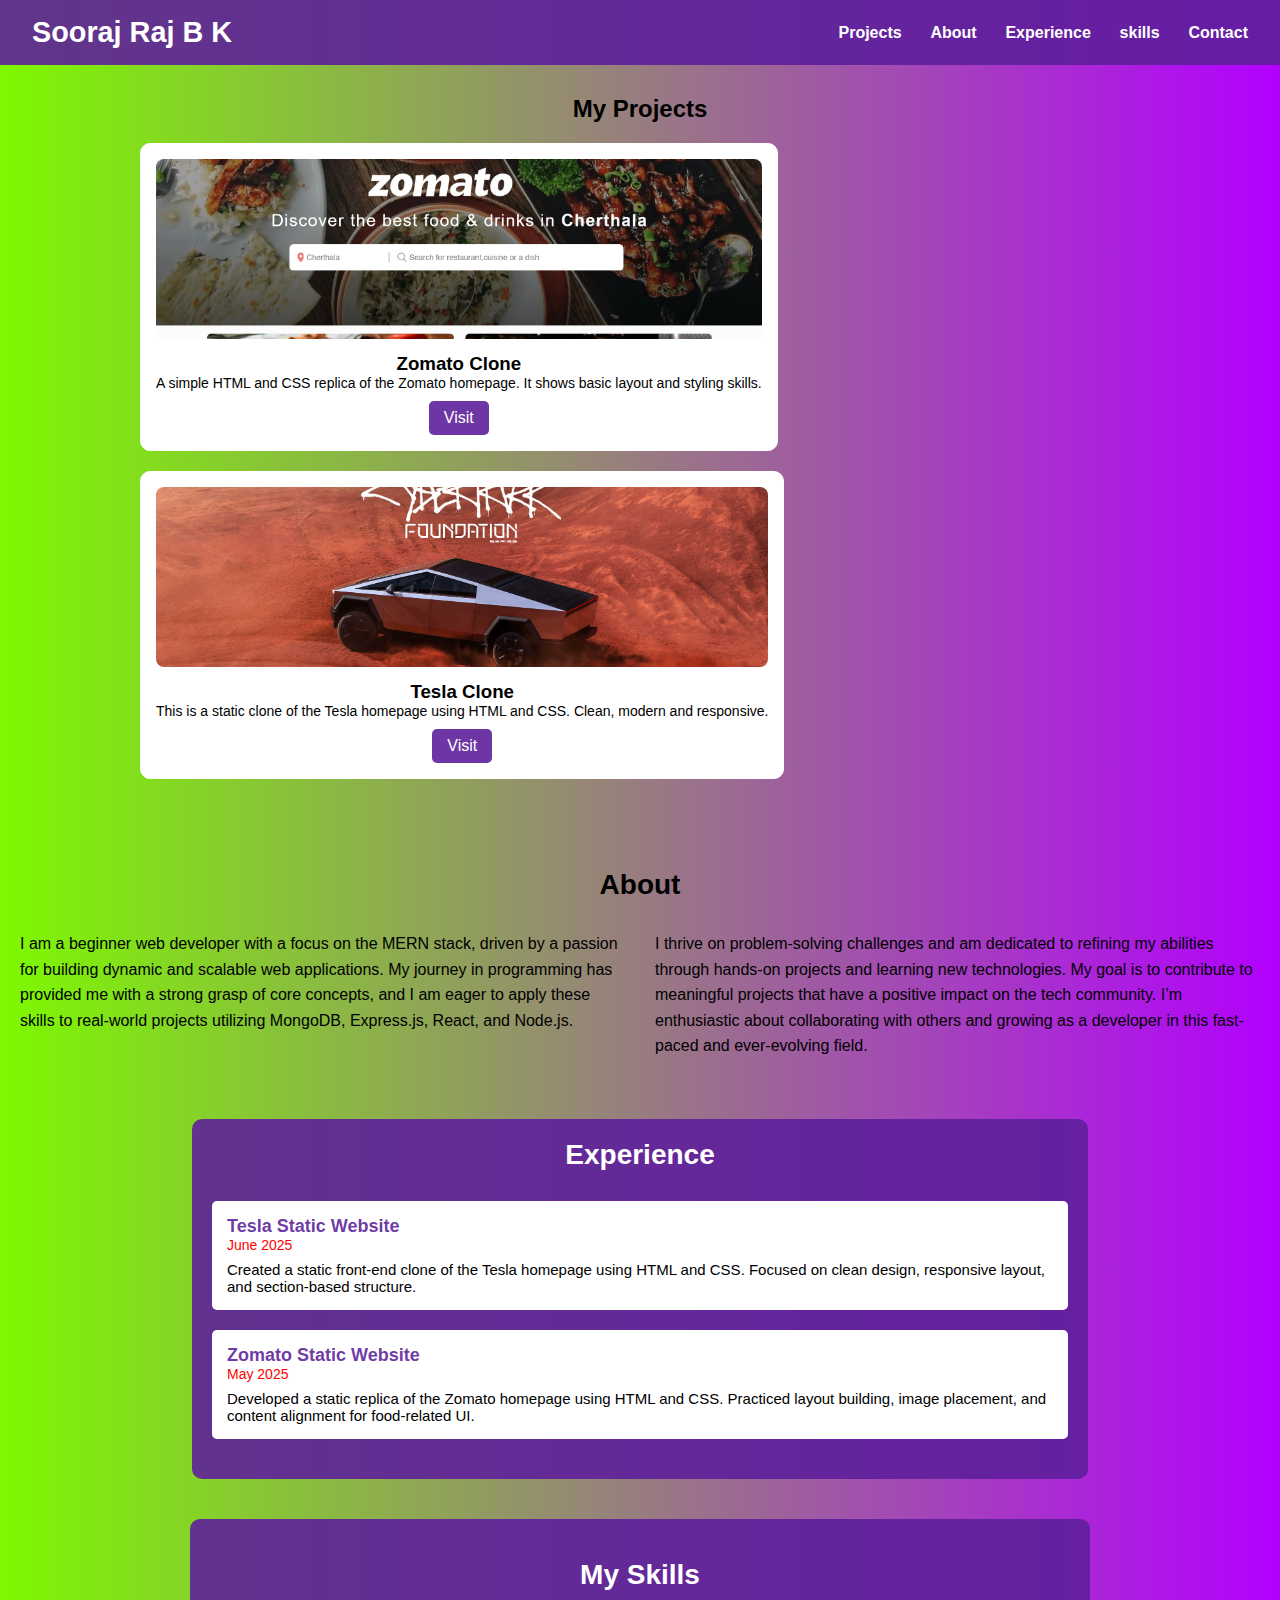
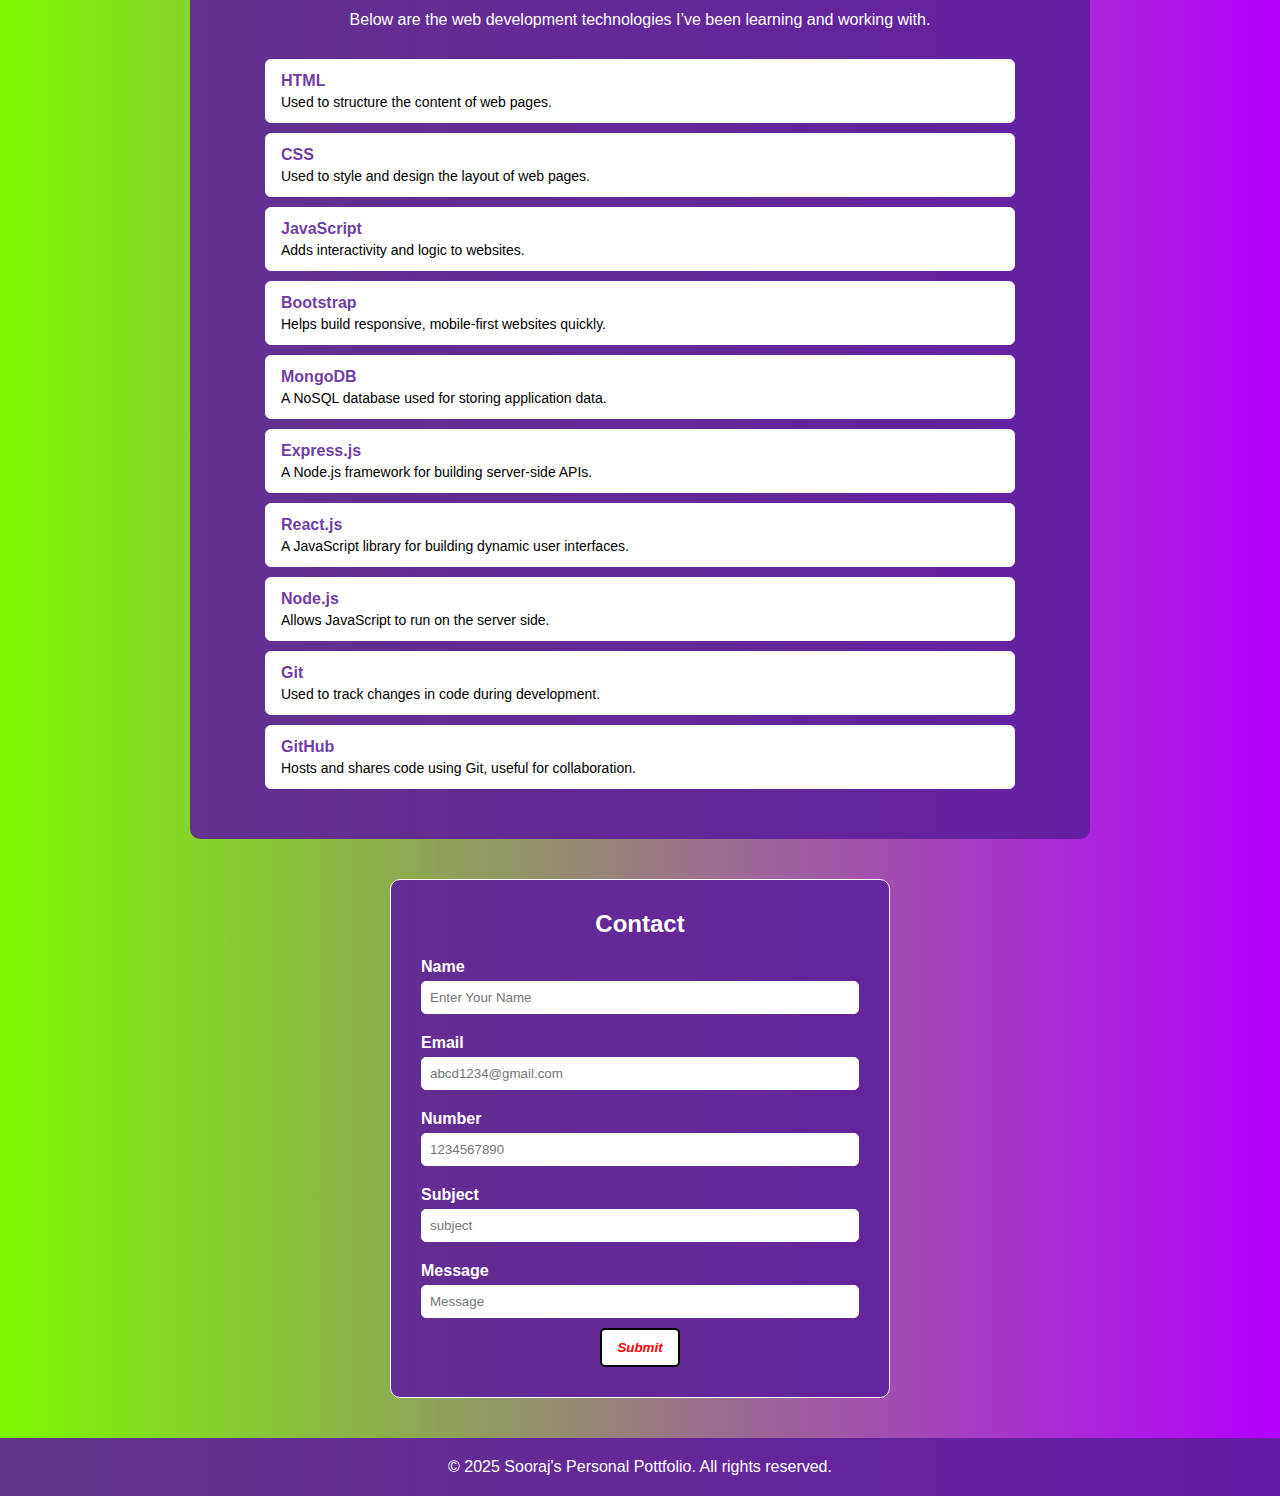
<file: index.html>
<!DOCTYPE html>
<html lang="en">
<head>
    <meta charset="UTF-8">
    <meta name="viewport" content="width=device-width, initial-scale=1.0">
    <title>Personal portfolio</title>
    <link rel="stylesheet" href="style.css">
</head>
<body>
    <header>
        <nav>
            <h1>Sooraj Raj B K</h1>
            <ul>
                <li><a href="#project">Projects</a></li>
                <li><a href="#about">About</a></li>
                <li><a href="#experience">Experience</a></li>
                <li><a href="#skills">skills</a></li>
                <li><a href="#contact">Contact</a></li>
            </ul>
        </nav>
    </header>
      <section class="projects-section">
    <h2>My Projects</h2>
    <div class="project-container">
      
      <div class="project-card">
        <img src="project1.jpg" alt="Zomato Clone">
        <h3>Zomato Clone</h3>
        <p>A simple HTML and CSS replica of the Zomato homepage. It shows basic layout and styling skills.</p>
        <a class="visit-btn" href="https://sooraj-bk.github.io/new-zomato/" target="_blank">Visit</a>
      </div>

      <div class="project-card">
        <img src="project2.jpg" alt="Tesla Clone">
        <h3>Tesla Clone</h3>
        <p>This is a static clone of the Tesla homepage using HTML and CSS. Clean, modern and responsive.</p>
        <a class="visit-btn" href="https://sooraj-bk.github.io/Tesla/" target="_blank">Visit</a>
      </div>

    </div>
  </section>
    <section class="about-section" id="about">
    <h2>About</h2>
    <div class="about-content">
      <div class="about-left">
        <p>
          I am a beginner web developer with a focus on the MERN stack, driven by a passion for building dynamic and scalable web applications. My journey in programming has provided me with a strong grasp of core concepts, and I am eager to apply these skills to real-world projects utilizing MongoDB, Express.js, React, and Node.js.
        </p>
      </div>
      <div class="about-right">
        <p>
          I thrive on problem-solving challenges and am dedicated to refining my abilities through hands-on projects and learning new technologies. My goal is to contribute to meaningful projects that have a positive impact on the tech community. I’m enthusiastic about collaborating with others and growing as a developer in this fast-paced and ever-evolving field.
        </p>
      </div>
    </div>
  </section>
  <section class="experience-section" id="experience">
    <h2>Experience</h2>

    <div class="experience-item">
      <h3>Tesla Static Website</h3>
      <span>June 2025</span>
      <p>Created a static front-end clone of the Tesla homepage using HTML and CSS. Focused on clean design, responsive layout, and section-based structure.</p>
    </div>

    <div class="experience-item">
      <h3>Zomato Static Website</h3>
      <span>May 2025</span>
      <p>Developed a static replica of the Zomato homepage using HTML and CSS. Practiced layout building, image placement, and content alignment for food-related UI.</p>
    </div>

  </section>
   <section class="skills-section" id="skills">
    <h2>My Skills</h2>

    <p class="skills-description">
      Below are the web development technologies I’ve been learning and working with.
    </p>

    <ul class="skills-list">
      <li>
        <span class="skill-name">HTML</span>
        <span class="skill-desc">Used to structure the content of web pages.</span>
      </li>
      <li>
        <span class="skill-name">CSS</span>
        <span class="skill-desc">Used to style and design the layout of web pages.</span>
      </li>
      <li>
        <span class="skill-name">JavaScript</span>
        <span class="skill-desc">Adds interactivity and logic to websites.</span>
      </li>
      <li>
        <span class="skill-name">Bootstrap</span>
        <span class="skill-desc">Helps build responsive, mobile-first websites quickly.</span>
      </li>
      <li>
        <span class="skill-name">MongoDB</span>
        <span class="skill-desc">A NoSQL database used for storing application data.</span>
      </li>
      <li>
        <span class="skill-name">Express.js</span>
        <span class="skill-desc">A Node.js framework for building server-side APIs.</span>
      </li>
      <li>
        <span class="skill-name">React.js</span>
        <span class="skill-desc">A JavaScript library for building dynamic user interfaces.</span>
      </li>
      <li>
        <span class="skill-name">Node.js</span>
        <span class="skill-desc">Allows JavaScript to run on the server side.</span>
      </li>
      <li>
        <span class="skill-name">Git</span>
        <span class="skill-desc">Used to track changes in code during development.</span>
      </li>
      <li>
        <span class="skill-name">GitHub</span>
        <span class="skill-desc">Hosts and shares code using Git, useful for collaboration.</span>
      </li>
    </ul>
  </section>

    <section class="contact" id="contact">
    <h2>Contact</h2>
    <form action="/submit">
      <label>Name</label>
      <input type="text" name="name" placeholder="Enter Your Name" required>
      <label>Email</label>
      <input type="email" name="email" placeholder="abcd1234@gmail.com" required>
      <label>Number</label>
      <input type="tel" name="number" placeholder="1234567890" required>
      <label>Subject</label>
      <input type="text" name="subject" placeholder="subject" required>
      <label>Message</label>
      <input type="text" name="message" placeholder="Message" required >
      <div class="butt">
        <button type="submit">Submit</button>
      </div>
    </form>
  </section>
    <footer>
        <p>&copy; 2025 Sooraj's Personal Pottfolio. All rights reserved.</p>
    </footer>
</body>
</html>
</file>
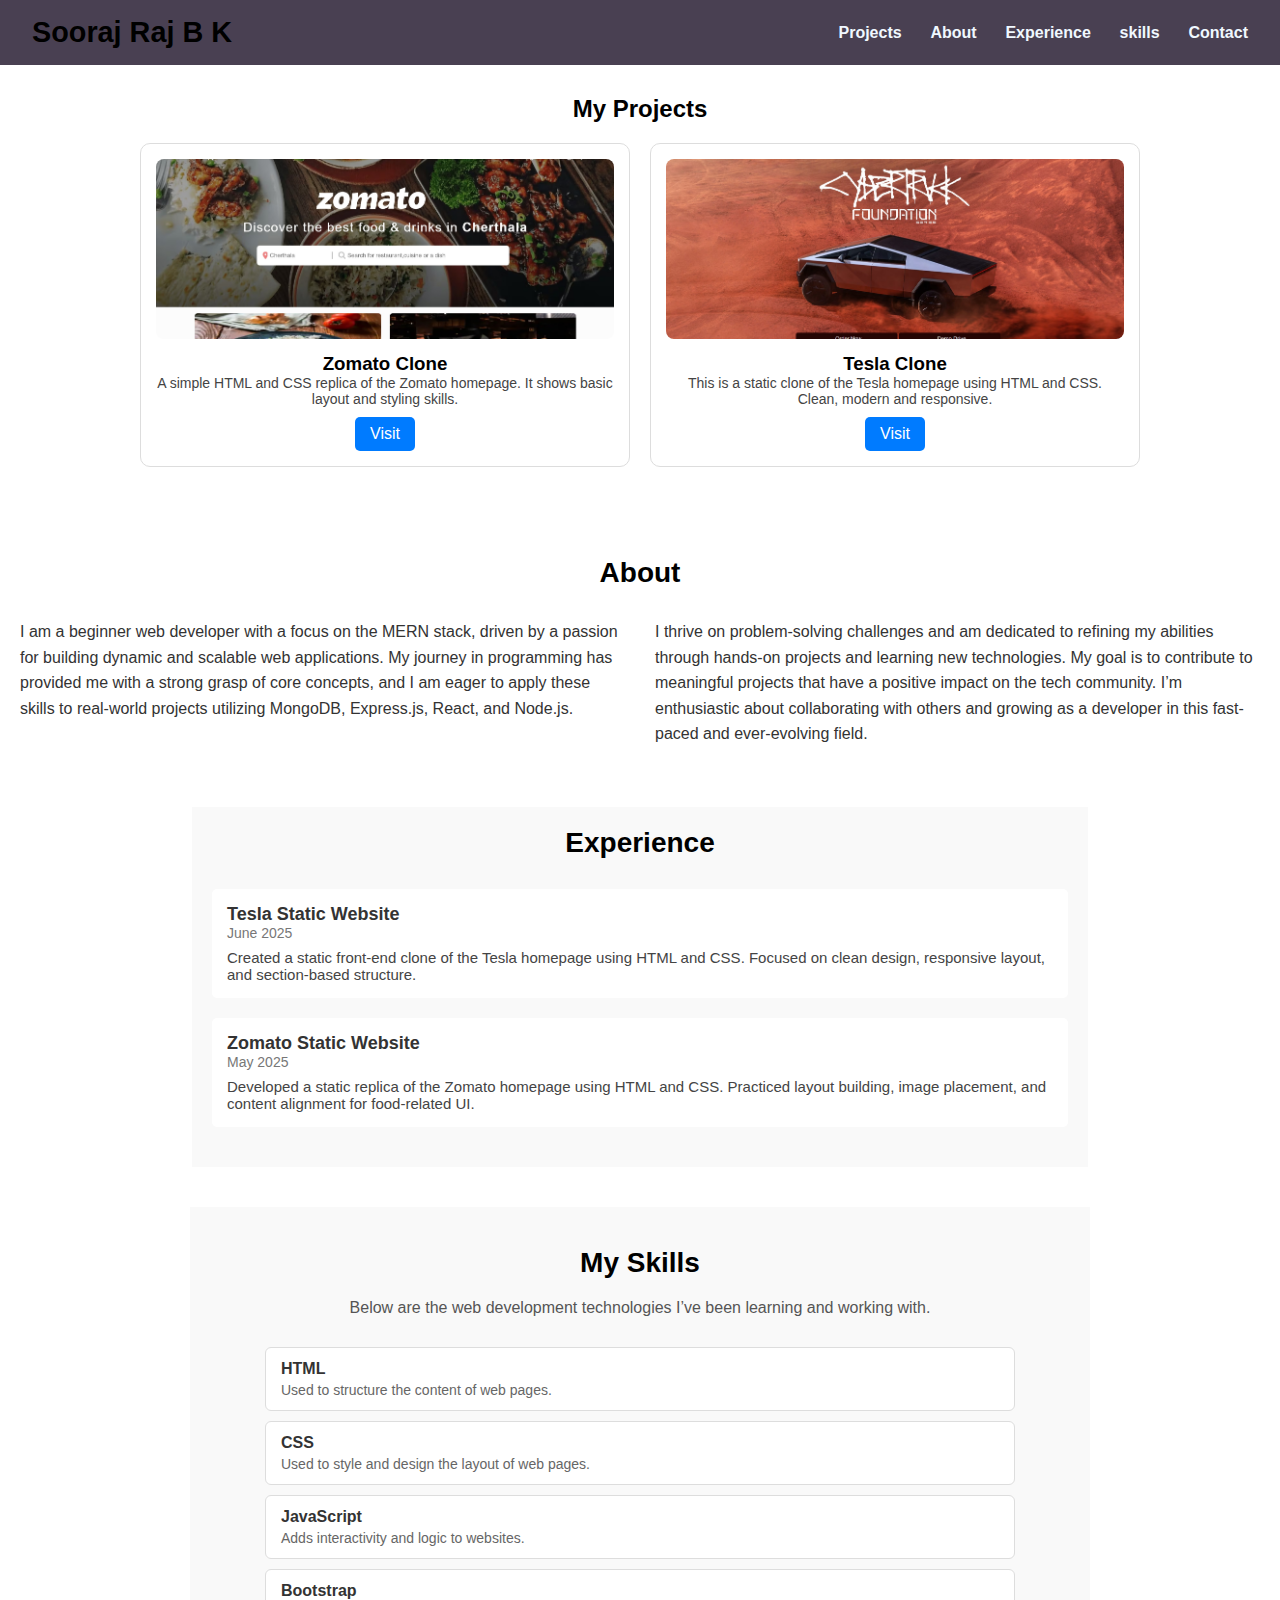
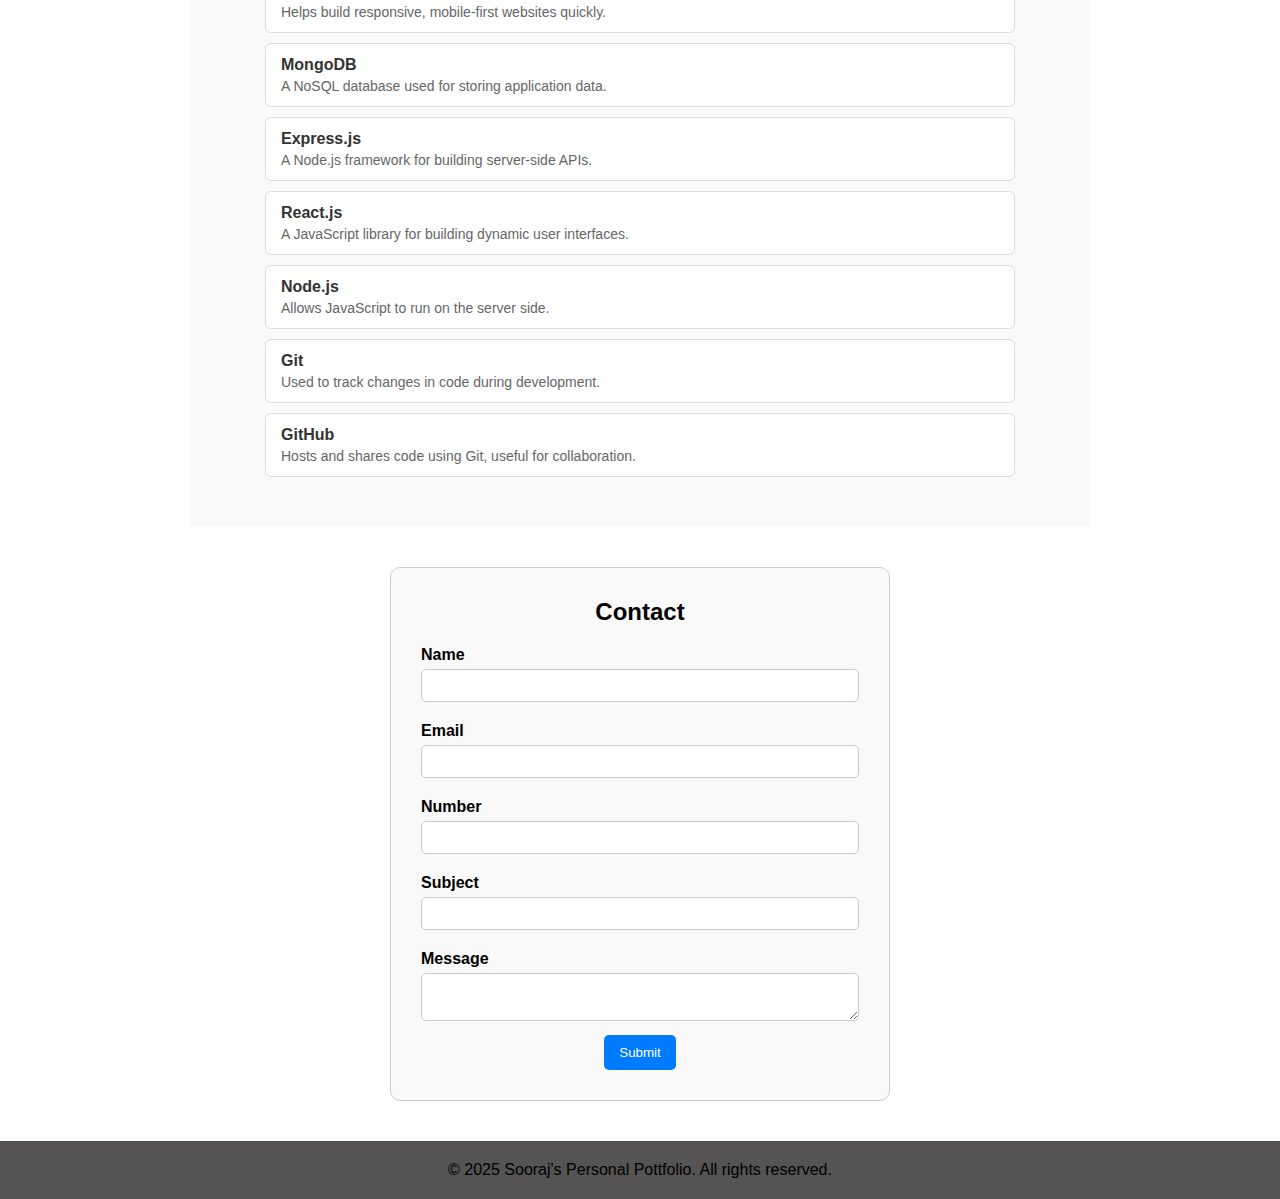
<file: day6.html>
<!DOCTYPE html>
<html lang="en">
<head>
    <meta charset="UTF-8">
    <meta name="viewport" content="width=device-width, initial-scale=1.0">
    <title>Personal portfolio</title>
    <link rel="stylesheet" href="style6.css">
</head>
<body>
    <header>
        <nav>
            <h1>Sooraj Raj B K</h1>
            <ul>
                <li><a href="#project">Projects</a></li>
                <li><a href="#about">About</a></li>
                <li><a href="#experience">Experience</a></li>
                <li><a href="#skills">skills</a></li>
                <li><a href="#contact">Contact</a></li>
            </ul>
        </nav>
    </header>
      <section class="projects-section">
    <h2>My Projects</h2>
    <div class="project-container">
      
      <div class="project-card">
        <img src="project1.jpg" alt="Zomato Clone">
        <h3>Zomato Clone</h3>
        <p>A simple HTML and CSS replica of the Zomato homepage. It shows basic layout and styling skills.</p>
        <a class="visit-btn" href="https://sooraj-bk.github.io/new-zomato/" target="_blank">Visit</a>
      </div>

      <div class="project-card">
        <img src="project2.jpg" alt="Tesla Clone">
        <h3>Tesla Clone</h3>
        <p>This is a static clone of the Tesla homepage using HTML and CSS. Clean, modern and responsive.</p>
        <a class="visit-btn" href="https://sooraj-bk.github.io/Tesla/" target="_blank">Visit</a>
      </div>

    </div>
  </section>
    <section class="about-section" id="about">
    <h2>About</h2>
    <div class="about-content">
      <div class="about-left">
        <p>
          I am a beginner web developer with a focus on the MERN stack, driven by a passion for building dynamic and scalable web applications. My journey in programming has provided me with a strong grasp of core concepts, and I am eager to apply these skills to real-world projects utilizing MongoDB, Express.js, React, and Node.js.
        </p>
      </div>
      <div class="about-right">
        <p>
          I thrive on problem-solving challenges and am dedicated to refining my abilities through hands-on projects and learning new technologies. My goal is to contribute to meaningful projects that have a positive impact on the tech community. I’m enthusiastic about collaborating with others and growing as a developer in this fast-paced and ever-evolving field.
        </p>
      </div>
    </div>
  </section>
  <section class="experience-section" id="experience">
    <h2>Experience</h2>

    <div class="experience-item">
      <h3>Tesla Static Website</h3>
      <span>June 2025</span>
      <p>Created a static front-end clone of the Tesla homepage using HTML and CSS. Focused on clean design, responsive layout, and section-based structure.</p>
    </div>

    <div class="experience-item">
      <h3>Zomato Static Website</h3>
      <span>May 2025</span>
      <p>Developed a static replica of the Zomato homepage using HTML and CSS. Practiced layout building, image placement, and content alignment for food-related UI.</p>
    </div>

  </section>
   <section class="skills-section" id="skills">
    <h2>My Skills</h2>

    <p class="skills-description">
      Below are the web development technologies I’ve been learning and working with.
    </p>

    <ul class="skills-list">
      <li>
        <span class="skill-name">HTML</span>
        <span class="skill-desc">Used to structure the content of web pages.</span>
      </li>
      <li>
        <span class="skill-name">CSS</span>
        <span class="skill-desc">Used to style and design the layout of web pages.</span>
      </li>
      <li>
        <span class="skill-name">JavaScript</span>
        <span class="skill-desc">Adds interactivity and logic to websites.</span>
      </li>
      <li>
        <span class="skill-name">Bootstrap</span>
        <span class="skill-desc">Helps build responsive, mobile-first websites quickly.</span>
      </li>
      <li>
        <span class="skill-name">MongoDB</span>
        <span class="skill-desc">A NoSQL database used for storing application data.</span>
      </li>
      <li>
        <span class="skill-name">Express.js</span>
        <span class="skill-desc">A Node.js framework for building server-side APIs.</span>
      </li>
      <li>
        <span class="skill-name">React.js</span>
        <span class="skill-desc">A JavaScript library for building dynamic user interfaces.</span>
      </li>
      <li>
        <span class="skill-name">Node.js</span>
        <span class="skill-desc">Allows JavaScript to run on the server side.</span>
      </li>
      <li>
        <span class="skill-name">Git</span>
        <span class="skill-desc">Used to track changes in code during development.</span>
      </li>
      <li>
        <span class="skill-name">GitHub</span>
        <span class="skill-desc">Hosts and shares code using Git, useful for collaboration.</span>
      </li>
    </ul>
  </section>

    <section class="contact" id="contact">
    <h2>Contact</h2>
    <form action="/submit">
      <label>Name</label>
      <input type="text" name="name" required>
      <label>Email</label>
      <input type="email" name="email" required>
      <label>Number</label>
      <input type="number" name="number" required>
      <label>Subject</label>
      <input type="text" name="subject" required>
      <label>Message</label>
      <textarea name="message" required></textarea>
      <div class="butt">
        <button type="submit">Submit</button>
      </div>
    </form>
  </section>
    <footer>
        <p>&copy; 2025 Sooraj's Personal Pottfolio. All rights reserved.</p>
    </footer>
</body>
</html>
</file>
<file: style.css>
:root{
  --color: white;
  --font-color: black;
  --bg-clr:rgba(93, 31, 155, 0.897);
}
* {
  box-sizing: border-box;
  padding: 0;
  margin: 0;
}

body {
  font-family: sans-serif;
  background:  linear-gradient(to right, #7df901, #b300ff);
}

header {
  padding: 1rem 2rem;
  background-color: var(--bg-clr);
}

nav {
  display: flex;
  justify-content: space-between;
  align-items: center;
}

nav h1 {
  font-size: 1.8rem;
  color: var(--color);
}

nav ul {
  display: flex;
  gap: 1.8rem;
  list-style: none;
}

nav li a {
  text-decoration: none;
  color: var(--color);
  font-weight: bold;
}

.projects-section {
  padding: 30px;
  text-align: center;
}

.projects-section h2 {
  margin-bottom: 20px;
}

.project-container {
  display: flex;          
  flex-wrap: wrap;        
  gap: 20px;              
  max-width: 1000px;
  margin: auto;  
}         

.project-card {
  background-color: var(--color);
  border: 1px solid var(--color);
  border-radius: 10px;
  padding: 15px;
}

.project-card img {
  width: 100%;
  height: 180px;
  object-fit: cover;
  border-radius: 8px;
}

.project-card h3 {
  margin-top: 10px;
}

.project-card p {
  font-size: 14px;
  color: var(--font-color);
}

.visit-btn {
  display: inline-block;
  margin-top: 10px;
  padding: 8px 15px;
  background-color: var(--bg-clr);
  color: var(--color);
  text-decoration: none;
  border-radius: 5px;
}

.about-section {
  width: 100%;
  margin: 40px auto;
  padding: 20px;
}

.about-section h2 {
  text-align: center;
  font-size: 28px;
  margin-bottom: 30px;
}

.about-content {
  display: flex;
  gap: 30px;
}

.about-left,
.about-right {
  flex: 1;
  font-size: 16px;
  line-height: 1.6;
  color: var(--font-color);
}

.experience-section {
  width: 70%;
  margin: 40px auto;
  padding: 20px;
  background-color: var(--bg-clr);
  border-radius: 10px;
}

.experience-section h2 {
  text-align: center;
  font-size: 28px;
  margin-bottom: 30px;
  color: var(--color);
}

.experience-item {
  background-color: var(--color);
  padding: 15px;
  margin-bottom: 20px;
  border-radius: 5px;
}

.experience-item h3 {
  margin: 0;
  font-size: 18px;
  color: var(--bg-clr);
}

.experience-item span {
  display: block;
  font-size: 14px;
  color:  red;
  margin-bottom: 8px;
}

.experience-item p {
  font-size: 15px;
  color: var(--font-color);
  margin: 0;
}

.skills-section {
  background-color: var(--bg-clr);
  padding: 40px 20px;
  max-width: 900px;
  margin: 0 auto;
  border-radius: 10px;
}

.skills-section h2 {
  text-align: center;
  font-size: 28px;
  margin-bottom: 20px;
  color: var(--color);
}

.skills-description {
  text-align: center;
  font-size: 16px;
  max-width: 750px;
  margin: 0 auto 30px;
  color: var(--color);
}

.skills-list {
  list-style: none;
  padding: 0;
  max-width: 750px;
  margin: 0 auto;
}

.skills-list li {
  background-color: var(--color);
  padding: 12px 15px;
  margin-bottom: 10px;
  border: 1px solid var(--color);
  border-radius: 6px;
  font-size: 16px;
  color: var(--font-color);
}

.skill-name {
  font-weight: bold;
  color: var(--bg-clr);
}

.skill-desc {
  display: block;
  font-size: 14px;
  color: var(--font-color);
  margin-top: 4px;
}

.contact {
  background-color: var(--bg-clr);
  padding: 30px;
  max-width: 500px;
  margin: 40px auto;
  border: 1px solid var(--color);
  border-radius: 10px;
}

.contact h2 {
  text-align: center;
  margin-bottom: 20px;
  color: var(--color);
}

form label {
  display: block;
  color: var(--color);
  margin-top: 10px;
  font-weight: bold;
}

form input,
form textarea {
  width: 100%;
  padding: 8px;
  margin-top: 5px;
  margin-bottom: 10px;
  border: 1px solid var(--color);
  border-radius: 5px;
}

form button {
  background-color: var(--color);
  color: red;
  padding: 10px 15px;
  border: none;
  font-weight: 900;
  font-style: oblique;
  border-radius: 5px;
  text-align: center;
  border: 2px solid var(--font-color);
}

.butt {
  text-align: center;
}

form button a {
  color: var(--color);
  text-decoration: none;
}

footer {
  background-color: var(--bg-clr);
  width: 100%;
  text-align: center;
  padding: 20px;
  color: var(--color);
}

@media only screen and (max-width: 768px) {
  
  nav {
    flex-direction: column;
    align-items: flex-start;
  }

  nav ul {
    flex-direction: column;
    gap: 10px;
    margin-top: 10px;
  }

  nav li a {
    font-size: 16px;
  }

  .project-container {
    gap: 15px;
  }

  .about-content {
    flex-direction: column;
  }

  .about-left, .about-right {
    font-size: 15px;
  }

  .experience-section,
  .skills-section,
  .contact {
    width: 90%;
    padding: 20px;
    margin: 30px auto;
  }

  .skills-list li {
    font-size: 14px;
  }

  .skill-desc {
    font-size: 13px;
  }

  form input,
  form textarea {
    font-size: 14px;
  }

  form button {
    font-size: 14px;
  }

  footer {
    font-size: 14px;
    padding: 15px;
  }
}
</file>
<file: style6.css>
* {
    box-sizing: border-box;
    padding: 0;
    margin: 0;
}

body {
    font-family: sans-serif;
}

header {
    padding: 1rem 2rem;
    background-color: rgb(73, 64, 82);
}

nav {
    display: flex;
    justify-content: space-between;
    align-items: center;
}

nav h1 {
    font-size: 1.8rem;
}

nav ul {
    display: flex;
    gap: 1.8rem;
    list-style: none;
}

nav li a {
    text-decoration: none;
    color: aliceblue;
    font-weight: bold;
}

.projects-section {
    padding: 30px;
    text-align: center;
}

.projects-section h2 {
    margin-bottom: 20px;
}

.project-container {
    display: grid;
    grid-template-columns: 1fr 1fr;
    gap: 20px;
    max-width: 1000px;
    margin: auto;
}

.project-card {
    background-color: white;
    border: 1px solid #ddd;
    border-radius: 10px;
    padding: 15px;
}

.project-card img {
    width: 100%;
    height: 180px;
    object-fit: cover;
    border-radius: 8px;
}

.project-card h3 {
    margin-top: 10px;
}

.project-card p {
    font-size: 14px;
    color: #444;
}

.visit-btn {
    display: inline-block;
    margin-top: 10px;
    padding: 8px 15px;
    background-color: #007bff;
    color: white;
    text-decoration: none;
    border-radius: 5px;
}
 .about-section {
      width: 100%;
      margin: 40px auto;
      padding: 20px;
    }

    .about-section h2 {
      text-align: center;
      font-size: 28px;
      margin-bottom: 30px;
    }

    .about-content {
      display: flex;
      gap: 30px;
    }

    .about-left,
    .about-right {
      flex: 1;
      font-size: 16px;
      line-height: 1.6;
      color: #333;
    }
    .experience-section {
      width: 70%;
      margin: 40px auto;
      padding: 20px;
      background-color: #f9f9f9;
    }

    .experience-section h2 {
      text-align: center;
      font-size: 28px;
      margin-bottom: 30px;
    }

    .experience-item {
      background-color: #fff;
      padding: 15px;
      margin-bottom: 20px;
      border-radius: 5px;
    }

    .experience-item h3 {
      margin: 0;
      font-size: 18px;
      color: #333;
    }

    .experience-item span {
      display: block;
      font-size: 14px;
      color: #777;
      margin-bottom: 8px;
    }

    .experience-item p {
      font-size: 15px;
      color: #444;
      margin: 0;
    }
    .skills-section {
      background-color: #f9f9f9;
      padding: 40px 20px;
      max-width: 900px;
      margin: 0 auto;
    }

    .skills-section h2 {
      text-align: center;
      font-size: 28px;
      margin-bottom: 20px;
    }

    .skills-description {
      text-align: center;
      font-size: 16px;
      max-width: 750px;
      margin: 0 auto 30px;
      color: #555;
    }

    .skills-list {
      list-style: none;
      padding: 0;
      max-width: 750px;
      margin: 0 auto;
    }

    .skills-list li {
      background-color: #ffffff;
      padding: 12px 15px;
      margin-bottom: 10px;
      border: 1px solid #ddd;
      border-radius: 6px;
      font-size: 16px;
      color: #333;
    }

    .skill-name {
      font-weight: bold;
    }

    .skill-desc {
      display: block;
      font-size: 14px;
      color: #666;
      margin-top: 4px;
    }

.contact {
    background-color: #f9f9f9;
    padding: 30px;
    max-width: 500px;
    margin: 40px auto;
    border: 1px solid #ccc;
    border-radius: 10px;
}

.contact h2 {
    text-align: center;
    margin-bottom: 20px;
}

form label {
    display: block;
    margin-top: 10px;
    font-weight: bold;
}
form input,
form textarea {
    width: 100%;
    padding: 8px;
    margin-top: 5px;
    margin-bottom: 10px;
    border: 1px solid #ccc;
    border-radius: 5px;
}

form button {
    background-color: #007bff;
    color: white;
    padding: 10px 15px;
    border: none;
    border-radius: 5px;
    text-align: center;
}

.butt {
    text-align: center;
}
form button a {
    color: white;
    text-decoration: none;
}
footer {
    background-color: rgba(76, 74, 74, 0.95);
    width: 100%;
    text-align: center;
    padding: 20px;
}
</file>
